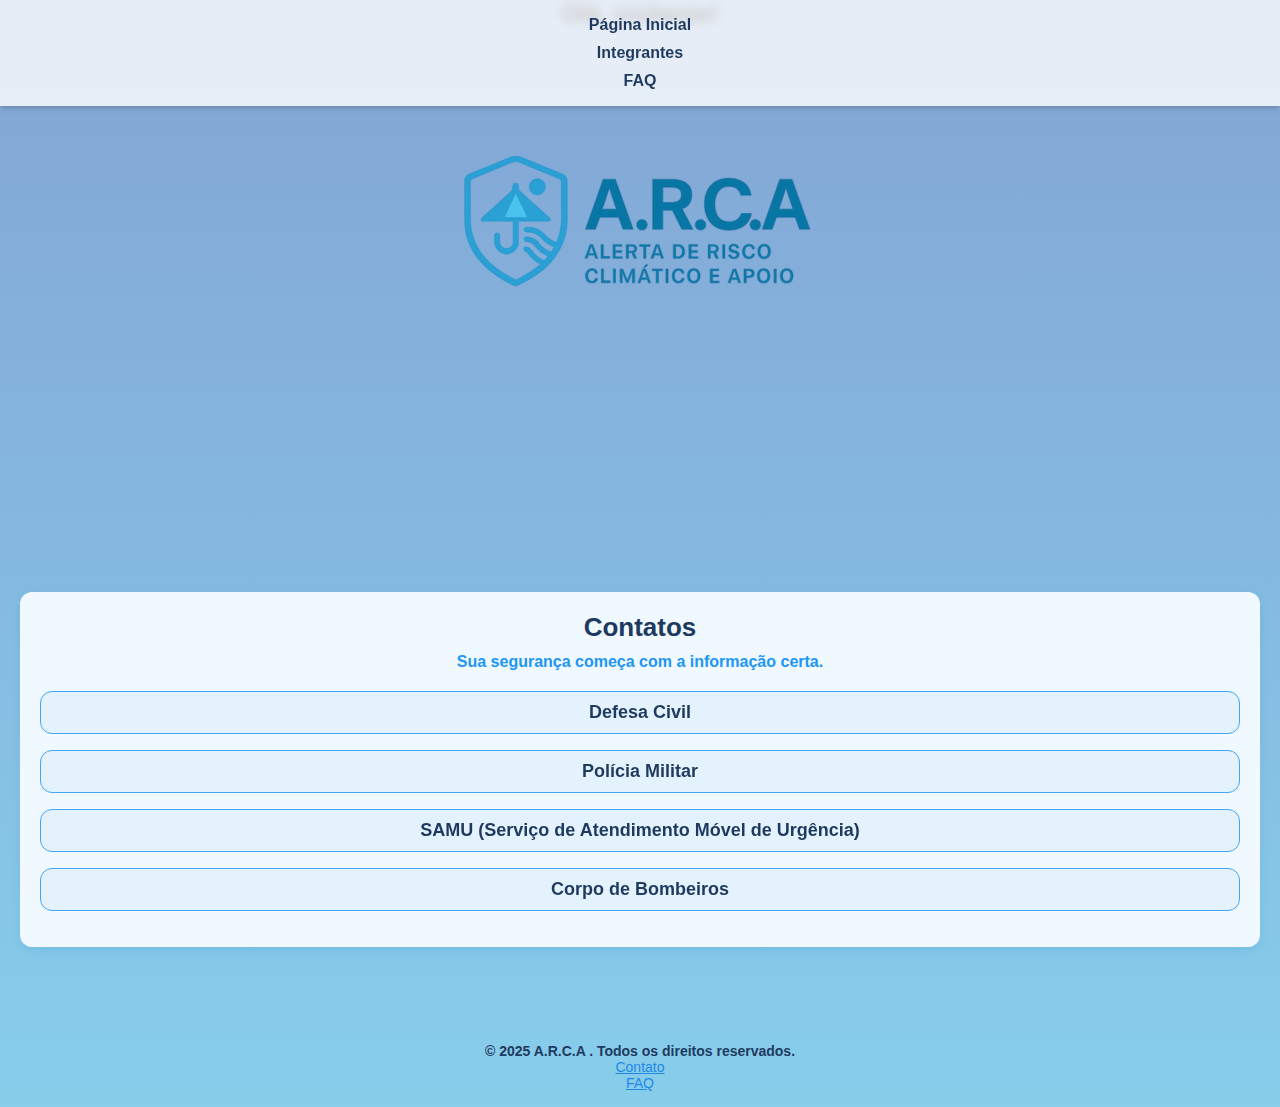
<file: assets/contato/contato.html>
<!DOCTYPE html>
<html lang="pt-br">

<head>
    <meta charset="UTF-8">
    <meta name="viewport" content="width=device-width, initial-scale=1.0">
    <link rel="stylesheet" href="../css/reset.css">
    <link rel="stylesheet" href="../css/style.css">
    <link rel="stylesheet" href="../css/page/contatos.css">


    <title>Pagina inicial A.R.C.A</title>

    <script src="../js/contato.js"></script>
</head>

<body>
    <header>

        <div class="profile">
            <h2>Olá, <span id="nome-usuario">visitante</span>!</h2>
        </div>
        <div class="logo">
            <a href="../../index.html">
                <img src="../img/icones/arca.png" alt="Logo A.R.C.A" />
            </a>
        </div>
        <nav class="nav-bar">
            <ul>
                <li><a href="../../index.html">Página Inicial</a></li>
                <li><a href="../integrantes/integrantes.html">Integrantes</a></li>
                <li><a href="../faq/faq.html">FAQ</a></li>
            </ul>
        </nav>
    </header>

    <main>
        <div class="container">
            <h1 class="contato-title">Contatos</h1>
            <p class="contato-subtitle">Sua segurança começa com a informação certa.</p>

            <div class="contato-section">
                <div class="contato">
                    <h3>Defesa Civil</h3>
                    <p><strong>Quando devo ligar?</strong> A Defesa Civil deve ser acionada em situações de emergência,
                        como acidentes rodoviários, ferroviários, metroviários, inundações, grandes incêndios com
                        vítimas e acidentes com combustíveis ou produtos perigosos</p>
                    <p>Tel: 199</p>
                    <p>Site: <a href=https://www.gov.br/mdr/pt-br/assuntos/protecao-e-defesa-civil>Proteção e Defesa
                            Civil</a>
                    </p>
                    <p>Funcionamento: 24 horas
                        A Defesa Civil atende 24 horas por dia, todos os dias da semana, inclusive finais de semana e
                        feriados, para urgência e emergência.
                    </p>
                </div>
                    <div class="contato">
                        <h3>Polícia Militar</h3>
                        <p><strong>Quando devo ligar?</strong> Ligue 190 em casos de crimes em andamento, violência
                            doméstica, assaltos, brigas ou qualquer situação que envolva risco à vida e à segurança pública.
                        </p>
                        <p>Tel: 190</p>
                        <p>Site: <a href="https://www.policiamilitar.sp.gov.br/">Policia Militar</a></p>
                        <p><strong>Funcionamento:</strong> Atendimento 24 horas por dia, todos os dias da semana.</p>
                    </div>
    
                    <div class="contato">
                        <h3>SAMU (Serviço de Atendimento Móvel de Urgência)</h3>
                        <p><strong>Quando devo ligar?</strong> Ligue 192 em casos de emergências médicas como desmaios,
                            infartos, falta de ar, quedas graves ou qualquer situação que envolva risco de vida.</p>
                        <p>Tel: 192</p>
                        <p><a href="https://www.gov.br/saude/pt-br/composicao/saes/samu-192">SAMU</a></p>
                        <p><strong>Funcionamento:</strong> Atendimento 24 horas por dia, todos os dias da semana.</p>
                    </div>
    
                    <div class="contato">
                        <h3>Corpo de Bombeiros</h3>
                        <p><strong>Quando devo ligar?</strong> Ligue 193 em casos de incêndios, resgates em altura,
                            afogamentos, acidentes de trânsito com vítimas presas nas ferragens, e salvamentos em geral.</p>
                        <p>Tel: 193</p>
                        <p><a href="https://www.corpodebombeiros.sp.gov.br/#/">Corpo de Bombeiros</a></p>
                        <p><strong>Funcionamento:</strong> Atendimento 24 horas por dia, todos os dias da semana.</p>
                </div>
            </div>
        </div>
    </main>

    <footer class="footer">
        <div class="footer-container">
            <p>&copy; 2025 A.R.C.A . Todos os direitos reservados.</p>
            <ul class="footer-links">
                <li><a href="contatos.html">Contato</a></li>
                <li><a href="../faq/faq.html">FAQ</a></li>
            </ul>
        </div>
    </footer>

</body>
</html>
</file>
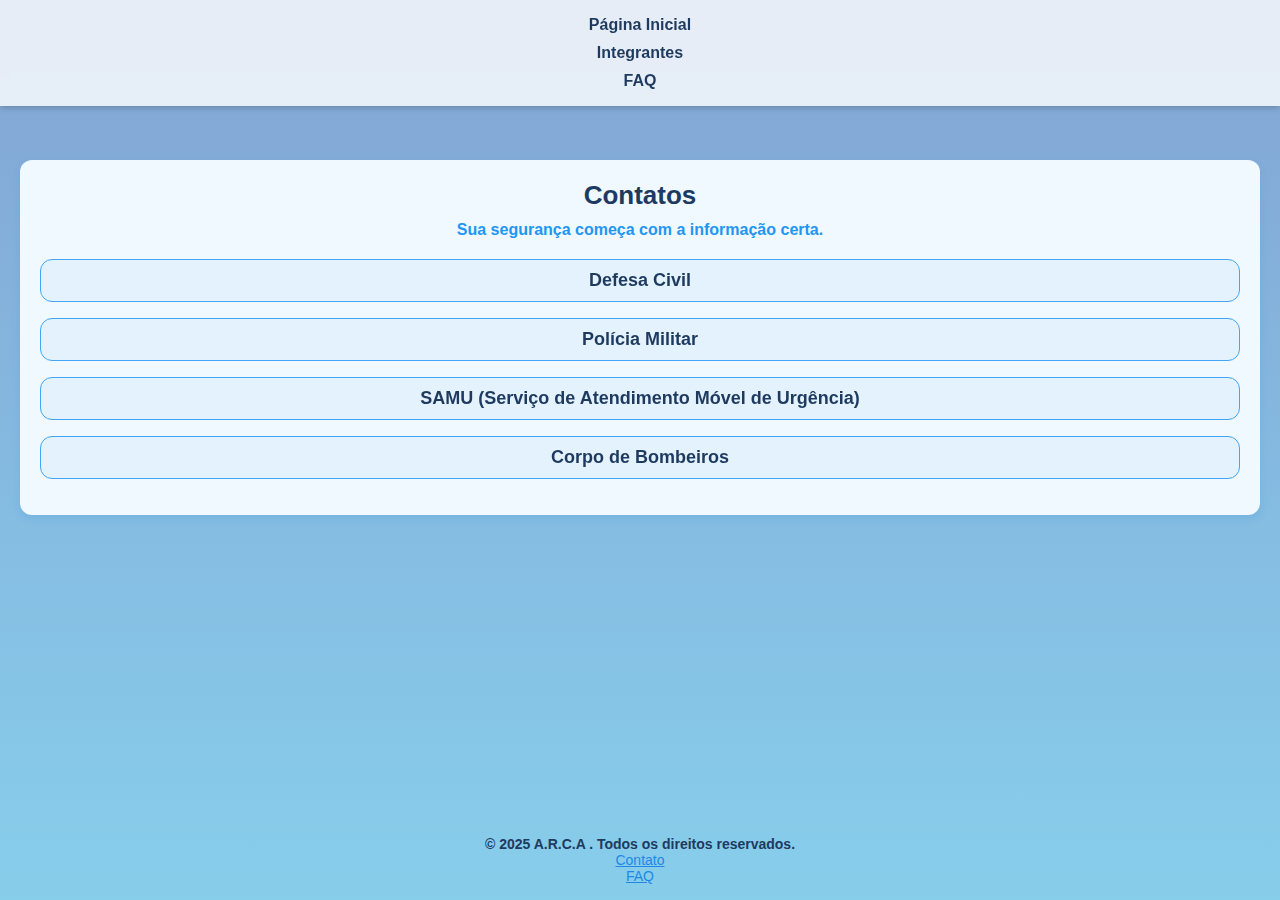
<file: assets/contatos/contatos.html>
<!DOCTYPE html>
<html lang="pt-br">

<head>
    <meta charset="UTF-8">
    <meta name="viewport" content="width=device-width, initial-scale=1.0">
    <link rel="stylesheet" href="../css/reset.css">
    <link rel="stylesheet" href="../css/style.css">
    <link rel="stylesheet" href="../css/page/contatos.css">


    <title>Pagina inicial A.R.C.A</title>

    <script src="../js/contato.js"></script>
</head>

<body>
    <header>
        <nav class="nav-bar">
            <ul>
                <li><a href="../../index.html">Página Inicial</a></li>
                <li><a href="../integrantes/integrantes.html">Integrantes</a></li>
                <li><a href="../faq/faq.html">FAQ</a></li>
            </ul>
        </nav>
    </header>

    <main>
        <div class="container">
            <h1 class="contato-title">Contatos</h1>
            <p class="contato-subtitle">Sua segurança começa com a informação certa.</p>

            <div class="contato-section">
                <div class="contato">
                    <h3>Defesa Civil</h3>
                    <p><strong>Quando devo ligar?</strong> A Defesa Civil deve ser acionada em situações de emergência, como acidentes rodoviários, ferroviários, metroviários, inundações, grandes incêndios com vítimas e acidentes com combustíveis ou produtos perigosos</p>
                    <p>Tel: 199</p>
                    <p>Site: <a href=https://www.gov.br/mdr/pt-br/assuntos/protecao-e-defesa-civil>Proteção e Defesa Civil</a>
                    </p>
                    <p>Funcionamento: 24 horas
                        A Defesa Civil atende 24 horas por dia, todos os dias da semana, inclusive finais de semana e feriados, para urgência e emergência.
                    </p>
                </div>
            <div class="contato">
                <h3>Polícia Militar</h3>
                <p><strong>Quando devo ligar?</strong> Ligue 190 em casos de crimes em andamento, violência doméstica, assaltos, brigas ou qualquer situação que envolva risco à vida e à segurança pública.</p>
                <p>Tel: 190</p>
                <p>Site: <a href="https://www.policiamilitar.sp.gov.br/">Policia Militar</a></p>
                <p><strong>Funcionamento:</strong> Atendimento 24 horas por dia, todos os dias da semana.</p>
            </div>

            <div class="contato">
                <h3>SAMU (Serviço de Atendimento Móvel de Urgência)</h3>
                <p><strong>Quando devo ligar?</strong> Ligue 192 em casos de emergências médicas como desmaios, infartos, falta de ar, quedas graves ou qualquer situação que envolva risco de vida.</p>
                <p>Tel: 192</p>
                <p><a href="https://www.gov.br/saude/pt-br/composicao/saes/samu-192">SAMU</a></p>
                <p><strong>Funcionamento:</strong> Atendimento 24 horas por dia, todos os dias da semana.</p>
            </div>

            <div class="contato">
                <h3>Corpo de Bombeiros</h3>
                <p><strong>Quando devo ligar?</strong> Ligue 193 em casos de incêndios, resgates em altura, afogamentos, acidentes de trânsito com vítimas presas nas ferragens, e salvamentos em geral.</p>
                <p>Tel: 193</p>
                <p><a href="https://www.corpodebombeiros.sp.gov.br/#/">Corpo de Bombeiros</a></p>
                <p><strong>Funcionamento:</strong> Atendimento 24 horas por dia, todos os dias da semana.</p>
            </div>
        </div>
    </div>
</main>

<footer class="footer">
    <div class="footer-container">
        <p>&copy; 2025 A.R.C.A . Todos os direitos reservados.</p>
        <ul class="footer-links">
            <li><a href="contatos.html">Contato</a></li>
            <li><a href="../faq/faq.html">FAQ</a></li>
        </ul>
    </div>
</footer>

</body>

</html>
</file>
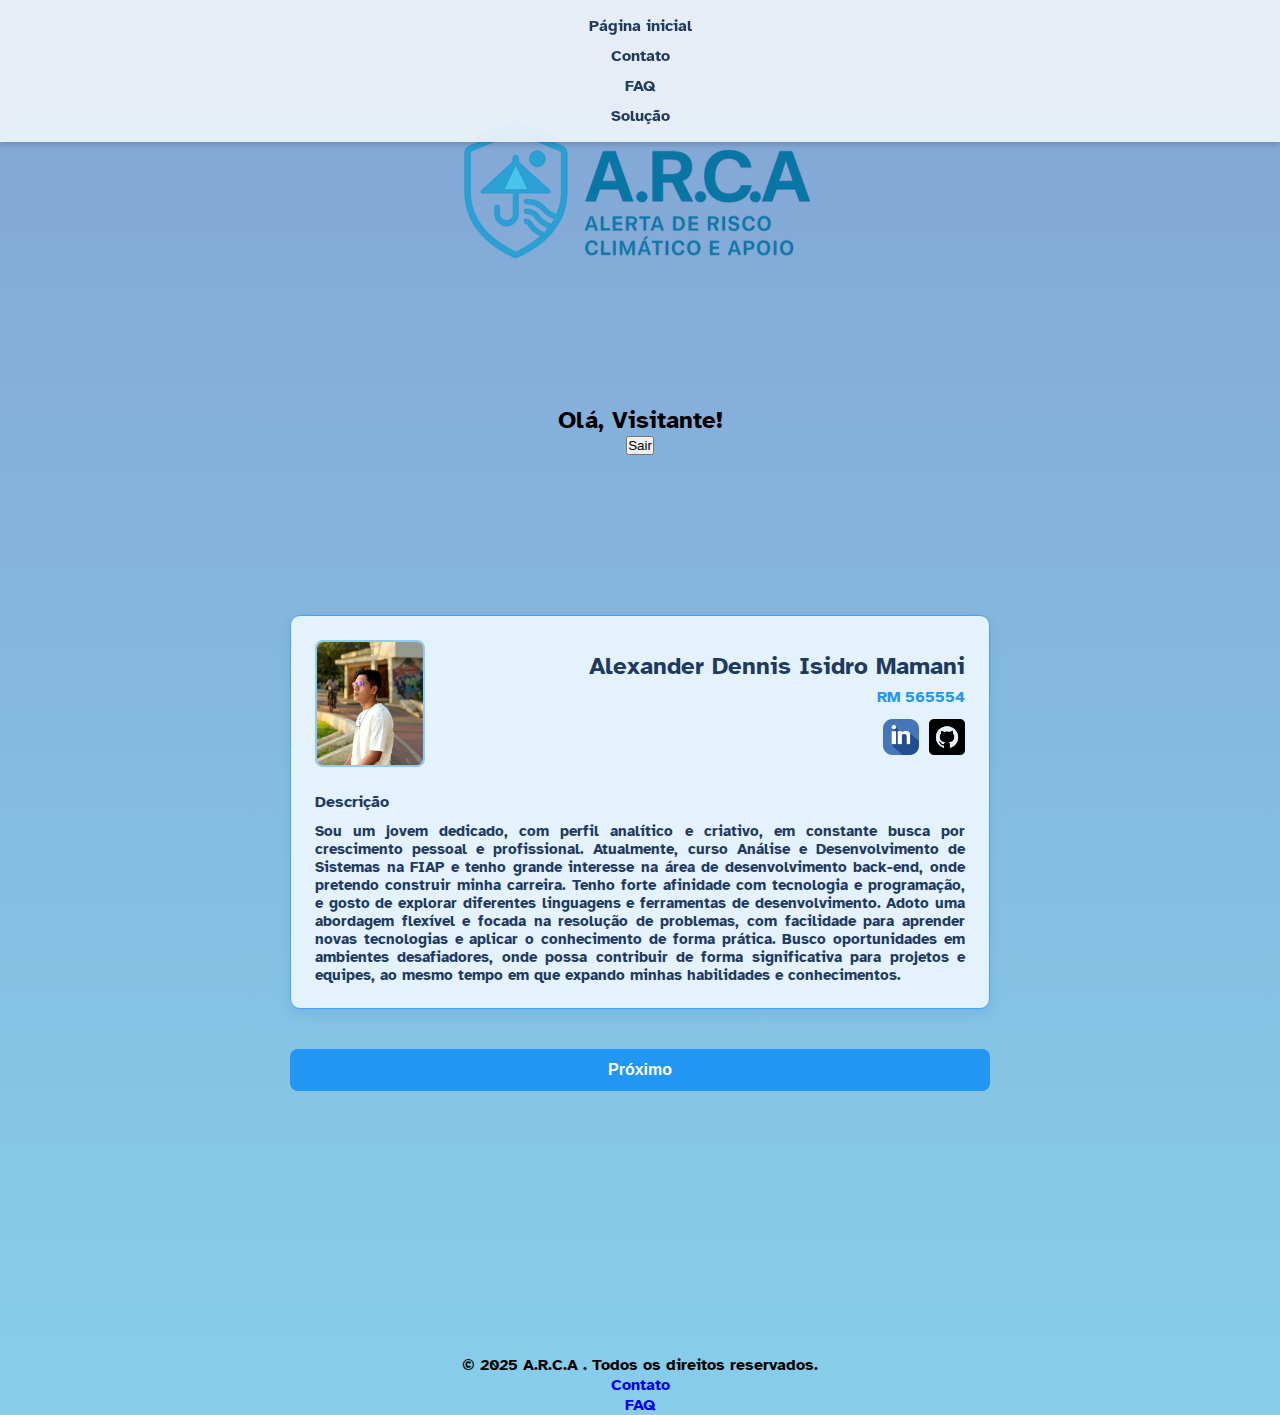
<file: assets/integrantes/integrantes.html>
<!DOCTYPE html>
<html lang="pt-br">

<head>
  <meta charset="UTF-8" />
  <meta name="viewport" content="width=device-width, initial-scale=1.0" />

  <link rel="stylesheet" href="../css/reset.css" />
  <link rel="stylesheet" href="../css/style.css" />
  <link rel="stylesheet" href="../css/page/integrantes.css" />
  <link rel="preconnect" href="https://fonts.googleapis.com" />
  <link rel="preconnect" href="https://fonts.gstatic.com" crossorigin />
  <link
    href="https://fonts.googleapis.com/css2?family=Atkinson+Hyperlegible:ital,wght@0,400;0,700;1,400;1,700&family=Roboto:ital,wght@0,100..900;1,100..900&family=Source+Sans+3:ital,wght@0,200..900;1,200..900&display=swap"
    rel="stylesheet" />
  <title>Integrantes</title>

  <script defer src="../js/integrantes.js"></script>
  <script defer src="../js/logout.js"></script>
  <script defer src="../js/bot.js"></script>
</head>

<body>
  <header>
    <div class="logo">
      <img src="../img/icones/arca.png" alt="Logo A.R.C.A" />
    </div>

    <div class="profile">
      <h2>Olá, <span id="nome-usuario">Visitante</span>!</h2>
      <div class="logout-wrapper">
        <button id="btn-logout" class="btn-logout">Sair</button>
      </div>
    </div>

    <nav class="nav-bar">
      <ul>
        <li><a href="../../index.html">Página inicial</a></li>
        <li><a href="../contato/contato.html">Contato</a></li>
        <li><a href="../faq/faq.html">FAQ</a></li>
        <li><a href="../solucao/solucao.html">Solução</a></li>
      </ul>
    </nav>
  </header>
  <main>
    <ul class="integrantes">
      <!-- Alexander -->
      <li class="cartao-integrante ativo">
        <div class="cartao-topo">
          <div class="cartao-imagem">
            <img src="../img/integrantes/alexander.jpg" alt="Imagem do aluno" />
          </div>
          <div class="detalhes">
            <h2 class="nome">Alexander Dennis Isidro Mamani</h2>
            <span class="rm">RM 565554</span>
            <div class="links-sociais">
              <a href="https://www.linkedin.com/in/alexander-dennis-a3b48824b/" target="_blank" aria-label="Perfil no linkedIn de Alexander"
                title="linkedIn de Alexander">
                <img src="../img/icones/linkedin.png" alt="linkedIn" />
              </a>
              <a href="https://github.com/alex-isidro" target="_blank" aria-label="Perfil no GitHub de Alexander"
                title="GitHub de Alexander">
                <img alt="GitHub" src="../img/icones/github.png">
              </a>
            </div>
          </div>
        </div>
        <div class="sobre">
          <h3>Descrição</h3>
          <p>
            Sou um jovem dedicado, com perfil analítico e criativo, em
            constante busca por crescimento pessoal e profissional.
            Atualmente, curso Análise e Desenvolvimento de Sistemas na FIAP e
            tenho grande interesse na área de desenvolvimento back-end, onde
            pretendo construir minha carreira. Tenho forte afinidade com
            tecnologia e programação, e gosto de explorar diferentes
            linguagens e ferramentas de desenvolvimento. Adoto uma abordagem
            flexível e focada na resolução de problemas, com facilidade para
            aprender novas tecnologias e aplicar o conhecimento de forma
            prática. Busco oportunidades em ambientes desafiadores, onde possa
            contribuir de forma significativa para projetos e equipes, ao
            mesmo tempo em que expando minhas habilidades e conhecimentos.
          </p>
        </div>
      </li>

      <!-- Kelson -->
      <li class="cartao-integrante">
        <div class="cartao-topo">
          <div class="cartao-imagem">
            <img src="../img/integrantes/kelson-zhang.jpg" alt="Imagem do aluno" />
          </div>
          <div class="detalhes">
            <h2 class="nome">Kelson Zhang</h2>
            <span class="rm">RM 563748</span>
            <div class="links-sociais">
              <a href="https://www.linkedin.com/in/kelson-zhang-211456323/" target="_blank"
                aria-label="Perfil no linkedIn de Kelson" title="linkedIn de Kelson">
                <img src="../img/icones/linkedin.png" alt="linkedIn" />
              </a>
              <a href="https://github.com/KelsonZh0" target="_blank" aria-label="Perfil no GitHub de Kelson"
                title="GitHub de Kelson">
                <img alt="GitHub" src="../img/icones/github.png">
              </a>

            </div>
          </div>
        </div>
        <div class="sobre">
          <h3>Descrição</h3>

          <p>
            Com início na área de gastronomia, desenvolvi minha carreira
            voltada para a gestão de alimentos e bebidas, com experiência em
            coordenação de equipes e controle de qualidade. Atuei na startup
            Eatopia, referência nacional em cozinhas para delivery, e
            posteriormente integrei a equipe responsável pelo serviço premium
            de A&B do Allianz Parque, onde aperfeiçoei habilidades em
            liderança, trabalho em equipe e gestão de compras. Atualmente,
            estou em transição para a área de tecnologia, cursando TADS na
            FIAP e especializando-me em desenvolvimento web por meio do curso
            DevQuest Full-Stack. Sou movido por curiosidade, disciplina e
            desejo constante de aprendizado e crescimento profissional.
          </p>
        </div>
      </li>

      <!-- Lucas -->
      <li class="cartao-integrante">
        <div class="cartao-topo">
          <div class="cartao-imagem">
            <img src="../img/integrantes/lucas-rossoni.png" alt="Imagem do aluno" />
          </div>
          <div class="detalhes">
            <h2 class="nome">Lucas Rossoni Dieder</h2>
            <span class="rm">RM 563770</span>
            <div class="links-sociais">
              <a href="https://www.linkedin.com/in/lucas-rossoni-dieder-32242a353/" target="_blank" aria-label="Perfil no linkedIn do Lucas"
                title="linkedIn do Lucas">
                <img src="../img/icones/linkedin.png" alt="linkedIn" /> 
              </a>
                
                <a href="https://github.com/PxS00"
                target="_blank" aria-label="Perfil no GitHub do Lucas"
                title="GitHub do Lucas">
                <img src="../img/icones/github.png" alt="GitHub"/>
              </a>
            </div>
          </div>
        </div>
        <div class="sobre">
          <h3>Descrição</h3>

          <p>
            Gaúcho de 19 anos e estudante da FIAP, tenho como propósito usar a
            tecnologia para enfrentar desafios reais e construir soluções que
            impactem positivamente a sociedade. Acredito que a inovação é
            ainda mais poderosa quando aplicada com empatia, propósito e
            consciência social.Add commentMore actions Atuo em projetos que
            envolvem programação, inteligência artificial, banco de dados e
            desenvolvimento web, sempre buscando unir criatividade,
            responsabilidade e impacto. Na Global Solution 2025, contribuo com
            uma solução voltada à prevenção e resposta a eventos extremos da
            natureza, unindo tecnologia e resiliência para proteger pessoas em
            situações críticas. Carrego comigo a essência gaúcha: força, foco
            e espírito de colaboração.
          </p>
        </div>
      </li>
    </ul>
    <button id="btn-proximo">Próximo</button>
  </main>
  <footer class="footer">
    <div class="footer-container">
      <p>&copy; 2025 A.R.C.A . Todos os direitos reservados.</p>
      <ul class="footer-links">
        <li><a href="../contato/contato.html">Contato</a></li>
        <li><a href="../faq/faq.html">FAQ</a></li>
      </ul>
    </div>
  </footer>
</body>

</html>
</file>
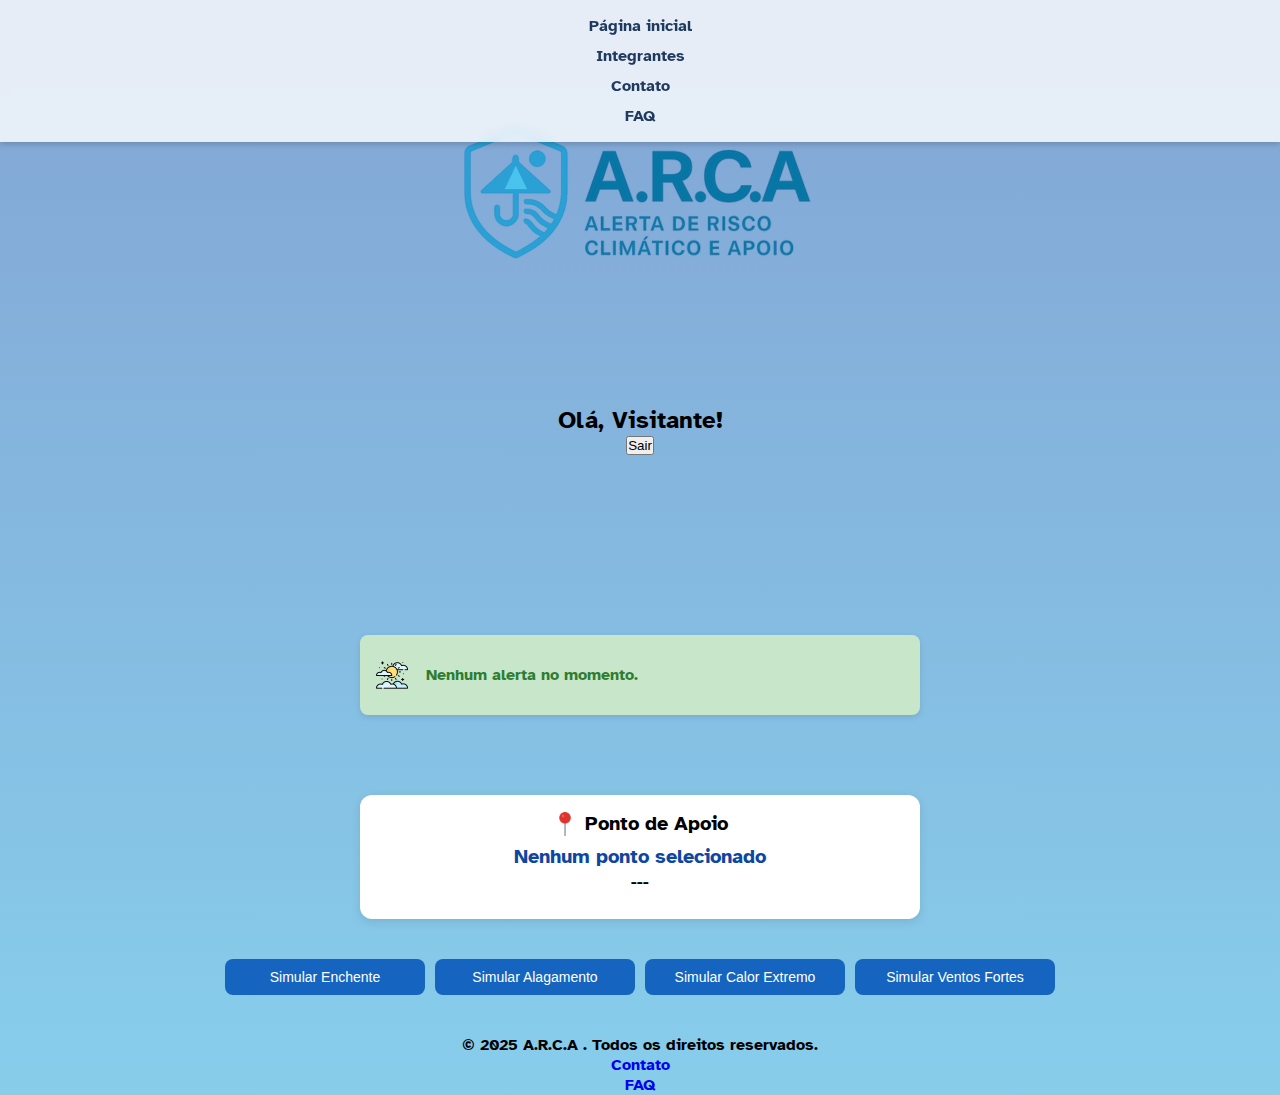
<file: assets/solucao/solucao.html>
<!DOCTYPE html>
<html lang="pt-br">

<head>
  <meta charset="UTF-8" />
  <meta name="viewport" content="width=device-width, initial-scale=1.0" />
  <title>A.R.C.A. - Simulação de Alertas</title>
  <link rel="stylesheet" href="../css/page/solucao.css" />
  <link rel="stylesheet" href="../css/reset.css" />
  <link rel="stylesheet" href="../css/style.css" />
  <link rel="preconnect" href="https://fonts.googleapis.com" />
  <link rel="preconnect" href="https://fonts.gstatic.com" crossorigin />
  <link
    href="https://fonts.googleapis.com/css2?family=Atkinson+Hyperlegible:ital,wght@0,400;0,700;1,400;1,700&family=Roboto:ital,wght@0,100..900;1,100..900&family=Source+Sans+3:ital,wght@0,200..900;1,200..900&display=swap"
    rel="stylesheet" />

  <script defer src="../js/logout.js"></script>
  <script defer src="../js/solucao.js"></script>
  <script defer src="../js/bot.js"></script>
</head>

<body>
  <header>
    <div class="logo">
      <img src="../img/icones/arca.png" alt="Logo A.R.C.A" />
    </div>

    <div class="profile">
      <h2>Olá, <span id="nome-usuario">Visitante</span>!</h2>
      <div class="logout-wrapper">
        <button id="btn-logout" class="btn-logout">Sair</button>
      </div>
    </div>

    <nav class="nav-bar">
      <ul>
        <li><a href="../../index.html">Página inicial</a></li>
        <li><a href="../integrantes/integrantes.html">Integrantes</a></li>
        <li><a href="../contato/contato.html">Contato</a></li>
        <li><a href="../faq/faq.html">FAQ</a></li>
      </ul>
    </nav>
  </header>

  <main>
    <div class="alert-box" id="mensagem-alerta">
      <img src="../img/icones/clear-sky.png" alt="Ícone de alerta" id="icone-alerta" class="icone-alerta" />
      <p id="texto-alerta">Nenhum alerta no momento.</p>
    </div>

    <div class="apoio-card">
      <div class="apoio-header">
        <img src="../img/icones/pin.png" alt="ponto e mapa" class="icone-pin" />
        <h2>Ponto de Apoio</h2>
      </div>

      <h3 id="nome-escola">Nenhum ponto selecionado</h3>
      <p id="endereco">---</p>
      <iframe id="mapa-imagem" class="mapa" loading="lazy" allowfullscreen
        referrerpolicy="no-referrer-when-downgrade"></iframe>

    </div>

    <div class="botoes-simulacao">
      <button onclick="simular('enchente')">Simular Enchente</button>
      <button onclick="simular('alagamento')">Simular Alagamento</button>
      <button onclick="simular('calor')">Simular Calor Extremo</button>
      <button onclick="simular('vento')">Simular Ventos Fortes</button>
    </div>
  </main>

  <div id="modal-agua" class="modal oculto">
    <div class="modal-conteudo">
      <h2 class="titulo-alerta">
        <img src="../img/icones/calor-extremo-icon.png" alt="Ícone de calor extremo" class="icone-titulo" />
        Calor Extremo
      </h2>
      <p>
        Informe seu peso para calcular a quantidade ideal de água por dia:
      </p>
      <input type="number" id="input-peso" placeholder="Peso em kg" min="1" />
      <button onclick="calcularAgua()">Calcular</button>
      <p id="resultado-agua"></p>
      <button class="fechar-modal" onclick="fecharModal()">Fechar</button>
    </div>
  </div>

  <footer class="footer">
    <div class="footer-container">
      <p>&copy; 2025 A.R.C.A . Todos os direitos reservados.</p>
      <ul class="footer-links">
        <li><a href="../contato/contato.html">Contato</a></li>
        <li><a href="../faq/faq.html">FAQ</a></li>
      </ul>
    </div>
  </footer>
</body>

</html>
</file>
<file: assets/css/style.css>
body {
    flex-direction: column;
    min-height: 100vh;
        display: flex;
    justify-content: center;
    align-items: center;
    text-align: center;
    font-weight: 550;
    font-family: 'Atkinson Hyperlegible', 'Source Sans Pro', 'Roboto', Arial, sans-serif;
    display: flex;
    background: linear-gradient(to bottom, #83a4d4, #87CEEB);


}

.nav-bar {
    position: fixed;
    top: 0;
    left: 0;
    width: 100%;
    height: auto;
    background-color: #ffffffcc;
    backdrop-filter: blur(5px);
    display: flex;
    flex-direction: column;
    align-items: center;
    gap: 10px;
    padding: 16px 0;
    z-index: 100;
    box-shadow: 0 2px 6px rgba(0, 0, 0, 0.2);
}

.nav-bar ul {
    display: flex;
    flex-direction: column;
    gap: 10px;
    list-style: none;
    padding: 0;
    margin: 0;
}

.nav-bar a {
  position: relative;
  color: #1e3a5f;
  text-decoration: none;
  font-weight: 600;
  font-size: 16px;
  transition: transform 0.3s ease;
  padding: 6px 0;
}
/* Sublinhado */
.nav-bar a::after {
    content: "";
    position: absolute;
    width: 0%;
    height: 2px;
    bottom: 0;
    left: 0;
    background-color: #1e88e5;
    transition: width 0.3s ease;
  }
  
  /* Hover: cresce visualmente com scale */
  .nav-bar a:hover {
    transform: scale(1.15); /* Cresce tudo (inclusive letra) */
  }
  
  .nav-bar a:hover::after {
    width: 100%;
  }
</file>
<file: assets/css/page/contatos.css>
main {
    margin-left: 0;
    padding: 160px 20px 40px;
    width: 100%;
    flex: 1;
  }
  
  .contato-title {
    color: #1e3a5f; /* Azul escuro */
    font-size: 26px;
    margin-bottom: 10px;
    text-align: center;
  }
  
  .contato-subtitle {
    font-size: 16px;
    color: #2196f3;
    margin-bottom: 20px;
    text-align: center;
  }
  
  .container {
    background-color: #f0f9ff;
    padding: 20px;
    border-radius: 12px;
    max-width: 100%;
    margin: auto;
    box-shadow: 0 4px 8px rgba(30, 136, 229, 0.15);
    box-sizing: border-box;
  }

  .contato-section {
    margin-top: 20px;
  }
  
  .contato {
    margin-bottom: 16px;
    border-radius: 12px;
    overflow: hidden;
    border: 1px solid #42a5f5;
    background-color: #e3f2fd;
    transition: background 0.3s ease, box-shadow 0.3s ease;
  }
  
  .contato:hover {
    transform: translateY(-2px);
    box-shadow: 0 4px 12px rgba(30, 136, 229, 0.25);
    background-color: #bbdefb;
  }
  
  .contato h3 {
    padding: 10px 14px;
    margin: 0;
    text-align: center;
    font-size: 18px;
    cursor: pointer;
    color: #1e3a5f;
    font-weight: bold;
    transition: transform 0.3s ease;
    will-change: transform;
  }
  
  .contato h3:hover {
    transform: scale(1.08);
  }
  
  .contato h3 a {
    color: #1e3a5f;
    text-decoration: none;
  }
  
  .contato p {
    display: none;
    padding: 10px 14px;
    text-align: center;
    margin: 0;
    background-color: #e1f5fe;
    color: #1e3a5f;
    border-top: 1px solid #90caf9;
    font-size: 16px;
  }
  
  .contato.active p {
    display: block;
  }
  
  .contato p a {
    color: #1e88e5;
  }
  
  /* ===== FOOTER ===== */
  footer {
    text-align: center;
    padding: 16px 8px;
    font-size: 14px;
    color: #1e3a5f;
    background: transparent;
    margin-top: 40px;
  }
  
  footer a {
    color: #1e88e5;
    margin: 0 8px;
    text-decoration: underline;
    font-weight: 500;
  }
</file>
<file: assets/css/page/integrantes.css>
main {
  margin-left: 0;
  padding: 160px 20px 40px;
  display: flex;
  flex-direction: column;
  align-items: center;
  gap: 20px;
  min-height: 100vh;
  box-sizing: border-box;
}

.integrantes {
  list-style: none;
  padding: 0;
  margin: 0 auto;
  max-width: 1000px;
  width: 100%;
  display: flex;
  flex-direction: column;
  align-items: center;
}

.cartao-integrante {
  display: none;
  background-color: #e3f2fd;
  border-radius: 10px;
  padding: 24px;
  box-shadow: 0 4px 12px rgba(30, 136, 229, 0.2);
  width: 100%;
  max-width: 700px;
  box-sizing: border-box;
  animation: fade 0.4s ease-in-out;
  border: 1px solid #42a5f5; 
}

.cartao-integrante.ativo {
  display: block;
}

@keyframes fade {
  from { opacity: 0; }
  to { opacity: 1; }
}


.cartao-topo {
  display: flex;
  justify-content: space-between;
  align-items: center;
  gap: 20px;
  text-align: left;
}

.cartao-imagem img {
  width: 110px;
  height: auto;
  border-radius: 8px;
  object-fit: cover;
  flex-shrink: 0;
  border: 2px solid #90caf9; /* contorno leve */
}

.detalhes {
  flex: 1;
  display: flex;
  flex-direction: column;
  align-items: flex-end;
  gap: 6px;
}

.nome {
  font-size: 24px;
  font-weight: bold;
  color: #1e3a5f; /* azul escuro */
  margin: 0;
}

.rm {
  font-size: 16px;
  color: #2196f3;
}

.links-sociais {
  display: flex;
  gap: 10px;
  margin-top: 6px;
}

.links-sociais img {
  width: 36px;
  height: 36px;
  transition: transform 0.3s;
}

.links-sociais img:hover {
  transform: scale(1.1);
}

.sobre {
  margin-top: 20px;
  text-align: justify;
  font-size: 15px;
  color: #1e3a5f;
}

.sobre h3 {
  margin-bottom: 10px;
  font-size: 16px;
  font-weight: bold;
  color: #1e3a5f;
}

button#btn-proximo {
  background-color: #2196f3; /* azul padrão */
  color: white;
  padding: 12px 24px;
  border: none;
  border-radius: 8px;
  font-size: 16px;
  font-weight: bold;
  cursor: pointer;
  margin-top: 20px;
  width: 100%;
  max-width: 700px;
  box-sizing: border-box;
  transition: background-color 0.3s;
}

button#btn-proximo:hover {
  background-color: #1e88e5;
}
</file>
<file: assets/css/page/solucao.css>
main {
  flex: 1;
  display: flex;
  flex-direction: column;
  align-items: center;
  width: 100%;
  padding: 120px 16px 16px; /* compensação do header fixo */
  box-sizing: border-box;
}

/* Alerta */
.alert-box {
  display: flex;
  align-items: center;
  justify-content: flex-start;
  gap: 10px;

  background-color: #fff3cd;
  color: #856404;
  padding: 24px 16px;
  border-radius: 8px;
  margin-top: 40px;
  margin-bottom: 20px;
  font-weight: bold;
  box-shadow: 0 2px 6px rgba(0, 0, 0, 0.1);
  opacity: 0;
  transform: translateY(-10px);
  transition: all 0.4s ease-in-out;
  text-align: left;
}

.alert-box.ativo {
  opacity: 1;
  transform: translateY(0);
}

/* Apoio */
.apoio-card {
  background-color: #ffffff;
  border-radius: 12px;
  padding: 16px;
  box-shadow: 0 3px 10px rgba(0, 0, 0, 0.1);
  margin-bottom: 40px;
  align-self: center; /* <-- essa linha alinha o card ao centro do main */
}

.apoio-header {
  display: flex;
  align-items: center;
  justify-content: center; /* centraliza o conjunto no card */
  gap: 8px;
  margin-bottom: 8px;
  text-align: center;
}

.icone-pin {
  width: 24px;
  height: 24px;
  object-fit: contain;
}

.apoio-header h2 {
  font-size: 20px;
}

.apoio-card h3 {
  font-size: 18px;
  color: #0d47a1;
  margin: 8px 0 4px;
  text-align: center;
}

.apoio-card p {
  font-size: 14px;
  margin-bottom: 12px;
  text-align: center;
}

.mapa {
  width: 100%;
  border-radius: 10px;
  object-fit: cover;
  max-height: 200px;
}

.alert-box,
.apoio-card {
  width: 100%;
  max-width: 360px; /* ou ajuste conforme seu gosto, ex: 380px */
}

.icone-alerta {
  width: 28px;
  height: 28px;
  object-fit: contain;
  vertical-align: middle;
  margin-right: 8px;
  flex-shrink: 0;
}

.mapa.oculto {
  display: none;
}
/* === Modal === */
.modal {
  position: fixed;
  top: 0;
  left: 0;
  width: 100%;
  height: 100%;
  background: rgba(0, 0, 0, 0.4);
  display: flex;
  justify-content: center;
  align-items: center;
  z-index: 200;
}

.modal.oculto {
  display: none;
}

.modal-conteudo {
  background: #ffffff;
  padding: 24px 20px;
  border-radius: 12px;
  box-shadow: 0 4px 12px rgba(0, 0, 0, 0.3);
  text-align: center;
  max-width: 320px;
  width: 90%;
  position: relative;
  font-family: "Atkinson Hyperlegible", "Roboto", sans-serif;
}

.modal-conteudo h2 {
  display: flex;
  align-items: center;
  justify-content: center;
  gap: 8px;
  font-size: 20px;
  color: #b71c1c;
  margin-bottom: 12px;
}

.modal-conteudo h2 .icone-titulo {
  width: 24px;
  height: 24px;
  object-fit: contain;
}

.modal-conteudo p {
  font-size: 15px;
  color: #333;
  margin-bottom: 10px;
}

.modal-conteudo input[type="number"] {
  appearance: textfield;
  -moz-appearance: textfield;
}

.modal-conteudo input[type="number"]::-webkit-outer-spin-button,
.modal-conteudo input[type="number"]::-webkit-inner-spin-button {
  -webkit-appearance: none;
  margin: 0;
}

.modal-conteudo input {
  padding: 10px;
  width: 100%;
  margin: 10px 0;
  border-radius: 6px;
  border: 1px solid #ccc;
  font-size: 14px;
  box-sizing: border-box;
}

.modal-conteudo button {
  margin-top: 10px;
  padding: 10px 16px;
  background-color: #c62828;
  color: #fff;
  border: none;
  border-radius: 8px;
  cursor: pointer;
  font-weight: bold;
  font-size: 14px;
  transition: background-color 0.3s ease;
}

.modal-conteudo button:hover {
  background-color: #a31818;
}

/* botão separado (fechar) */
.modal-conteudo .fechar-modal {
  background-color: #999;
  margin-top: 16px;
}

.modal-conteudo .fechar-modal:hover {
  background-color: #777;
}
/* Estilo padrão: distribuição flexível */
.botoes-simulacao {
  display: flex;
  flex-wrap: wrap;
  gap: 10px;
  justify-content: center;
  margin-top: auto;
  margin-bottom: 24px;
  max-width: 840px;
  width: 100%;
}

.botoes-simulacao button {
  flex: 1 1 160px; /* base 160px, se espaço permitir */
  max-width: 100%;
  padding: 10px 14px;
  text-align: center;
  border: none;
  background-color: #1565c0;
  color: white;
  font-size: 14px;
  border-radius: 8px;
  cursor: pointer;
  transition: background-color 0.3s ease;
}

.botoes-simulacao button:hover {
  background-color: #0d47a1;
}

/* === Responsividade === */

/* Small devices (≥600px) */
@media (min-width: 600px) {
  .alert-box,
  .apoio-card {
    max-width: 420px;
  }

  .modal-conteudo {
    max-width: 360px;
  }
}

/* Medium devices (≥768px) */
@media (min-width: 768px) {

  .alert-box,
  .apoio-card {
    max-width: 480px;
    margin-top: 60px;
  }

  .modal-conteudo {
    max-width: 400px;
  }

  .botoes-simulacao button {
    flex: none;
    width: 200px;
  }

  .apoio-card h3 {
    font-size: 20px;
  }

  .apoio-card p {
    font-size: 15px;
  }
}

/* Large devices (≥992px) */
@media (min-width: 992px) {

  .alert-box,
  .apoio-card {
    max-width: 560px;
  }

  .modal-conteudo {
    max-width: 440px;
  }

  .icone-alerta {
    width: 32px;
    height: 32px;
  }

  .modal-conteudo h2 {
    font-size: 22px;
  }
}

/* Extra-Large devices (≥1300px) */
@media (min-width: 1300px) {
  .alert-box,
  .apoio-card {
    max-width: 600px;
  }

  .modal-conteudo {
    max-width: 480px;
  }

  .footer-container {
    padding: 0 40px;
  }
}
</file>
